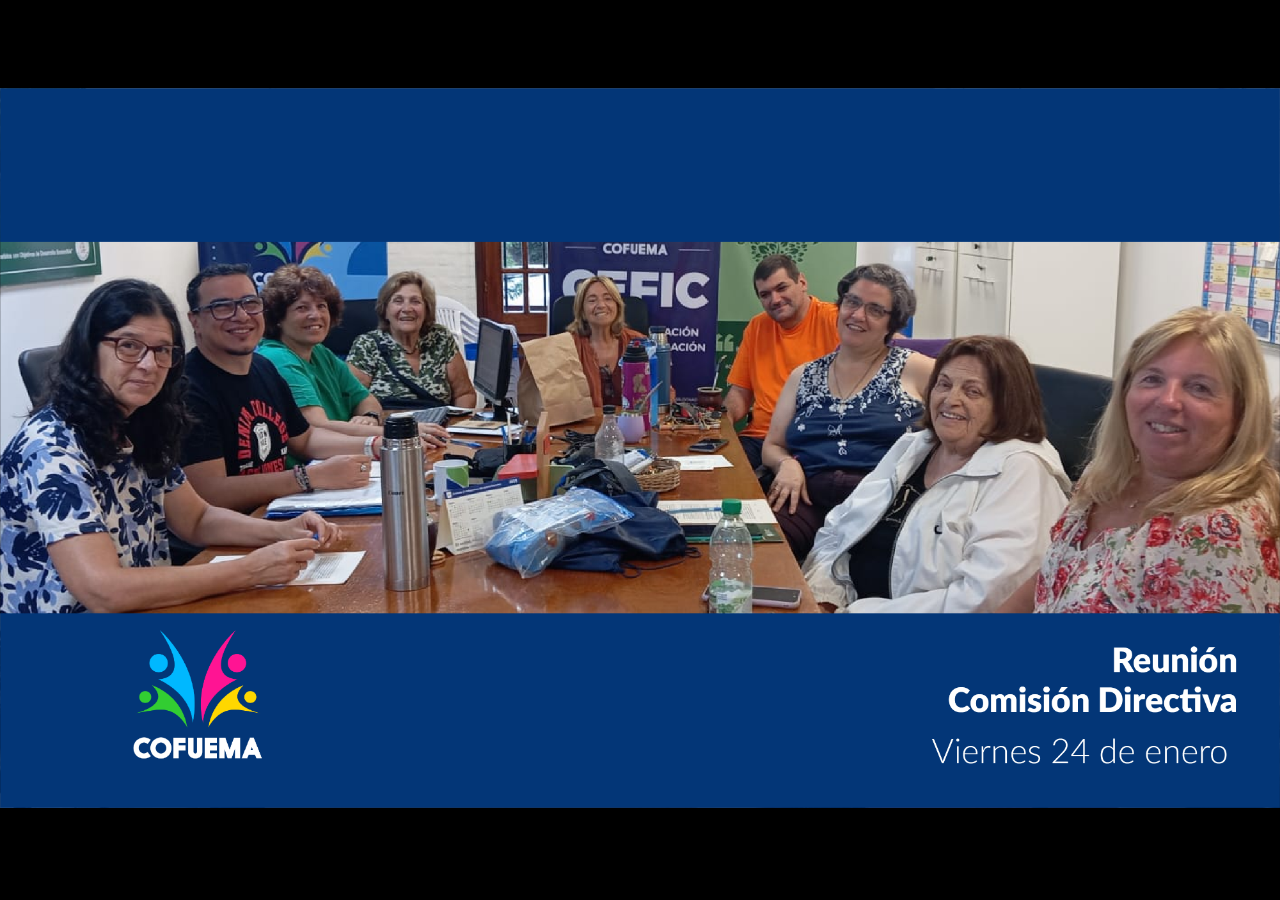
<file: index.html>
<!DOCTYPE html>
<html lang="es">
<head>
    <meta charset="UTF-8">
    <meta name="viewport" content="width=device-width, initial-scale=1.0">
    <title>Galería de Imágenes</title>
    <link rel="stylesheet" href="styles.css">
</head>
<body>
    <div class="container">
        <div class="image-display">
            <img id="currentImage" src="imagenes/imagen1.png" alt="Imagen 1">
        </div>
    </div>

    <script src="scripts.js"></script>
</body>
</html>
</file>
<file: styles.css>
/* Asegura que las imágenes se escalen de manera apropiada */
body, html {
    margin: 0;
    padding: 0;
    height: 100%;
    display: flex;
    justify-content: center;
    align-items: center;
    background-color: #000;
}

.container {
    text-align: center;
    max-width: 100%;
    max-height: 100%;
}

.image-display {
    width: 100%;
    height: auto;
    overflow: hidden;
}

.image-display img {
    max-width: 100%;
    height: auto;
}

.controls {
    margin-top: 20px;
}

button {
    padding: 10px 20px;
    font-size: 16px;
    cursor: pointer;
    background-color: #333;
    color: white;
    border: none;
    margin: 0 10px;
}

button:hover {
    background-color: #555;
}
</file>
